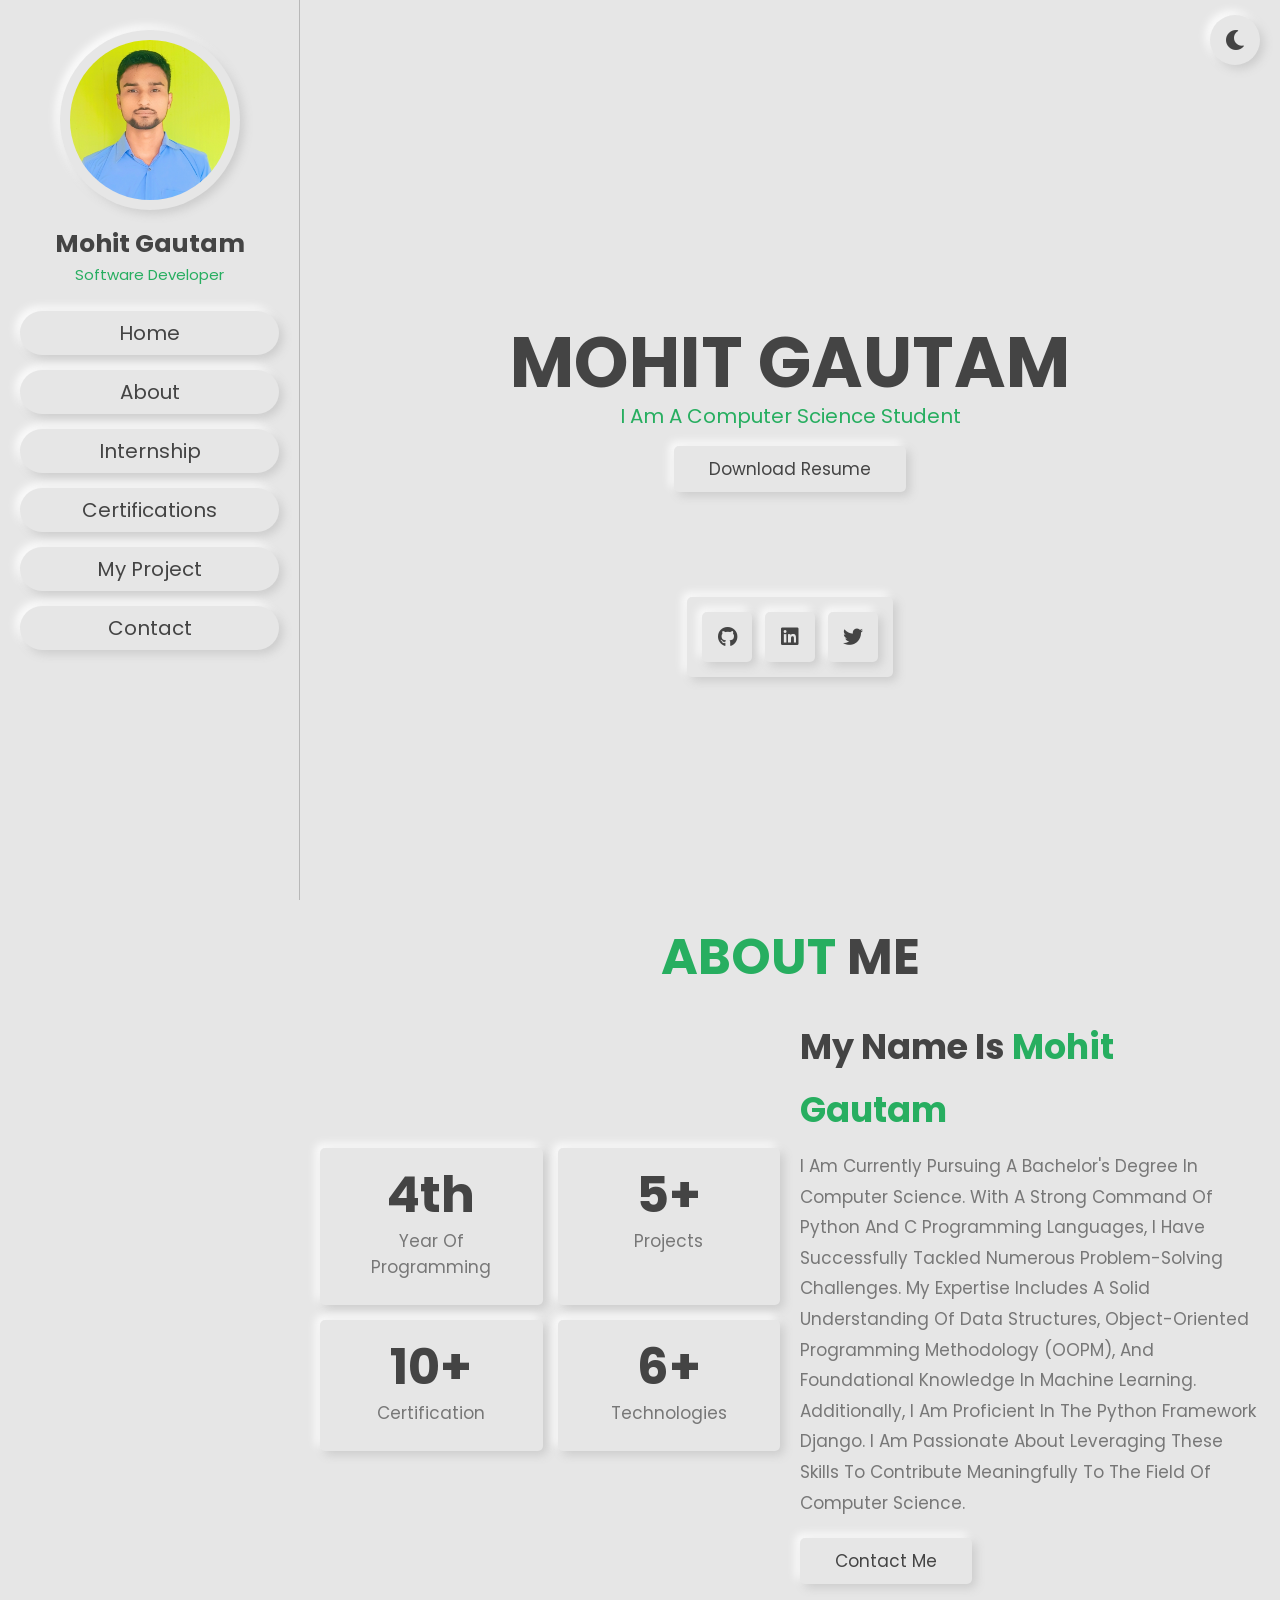
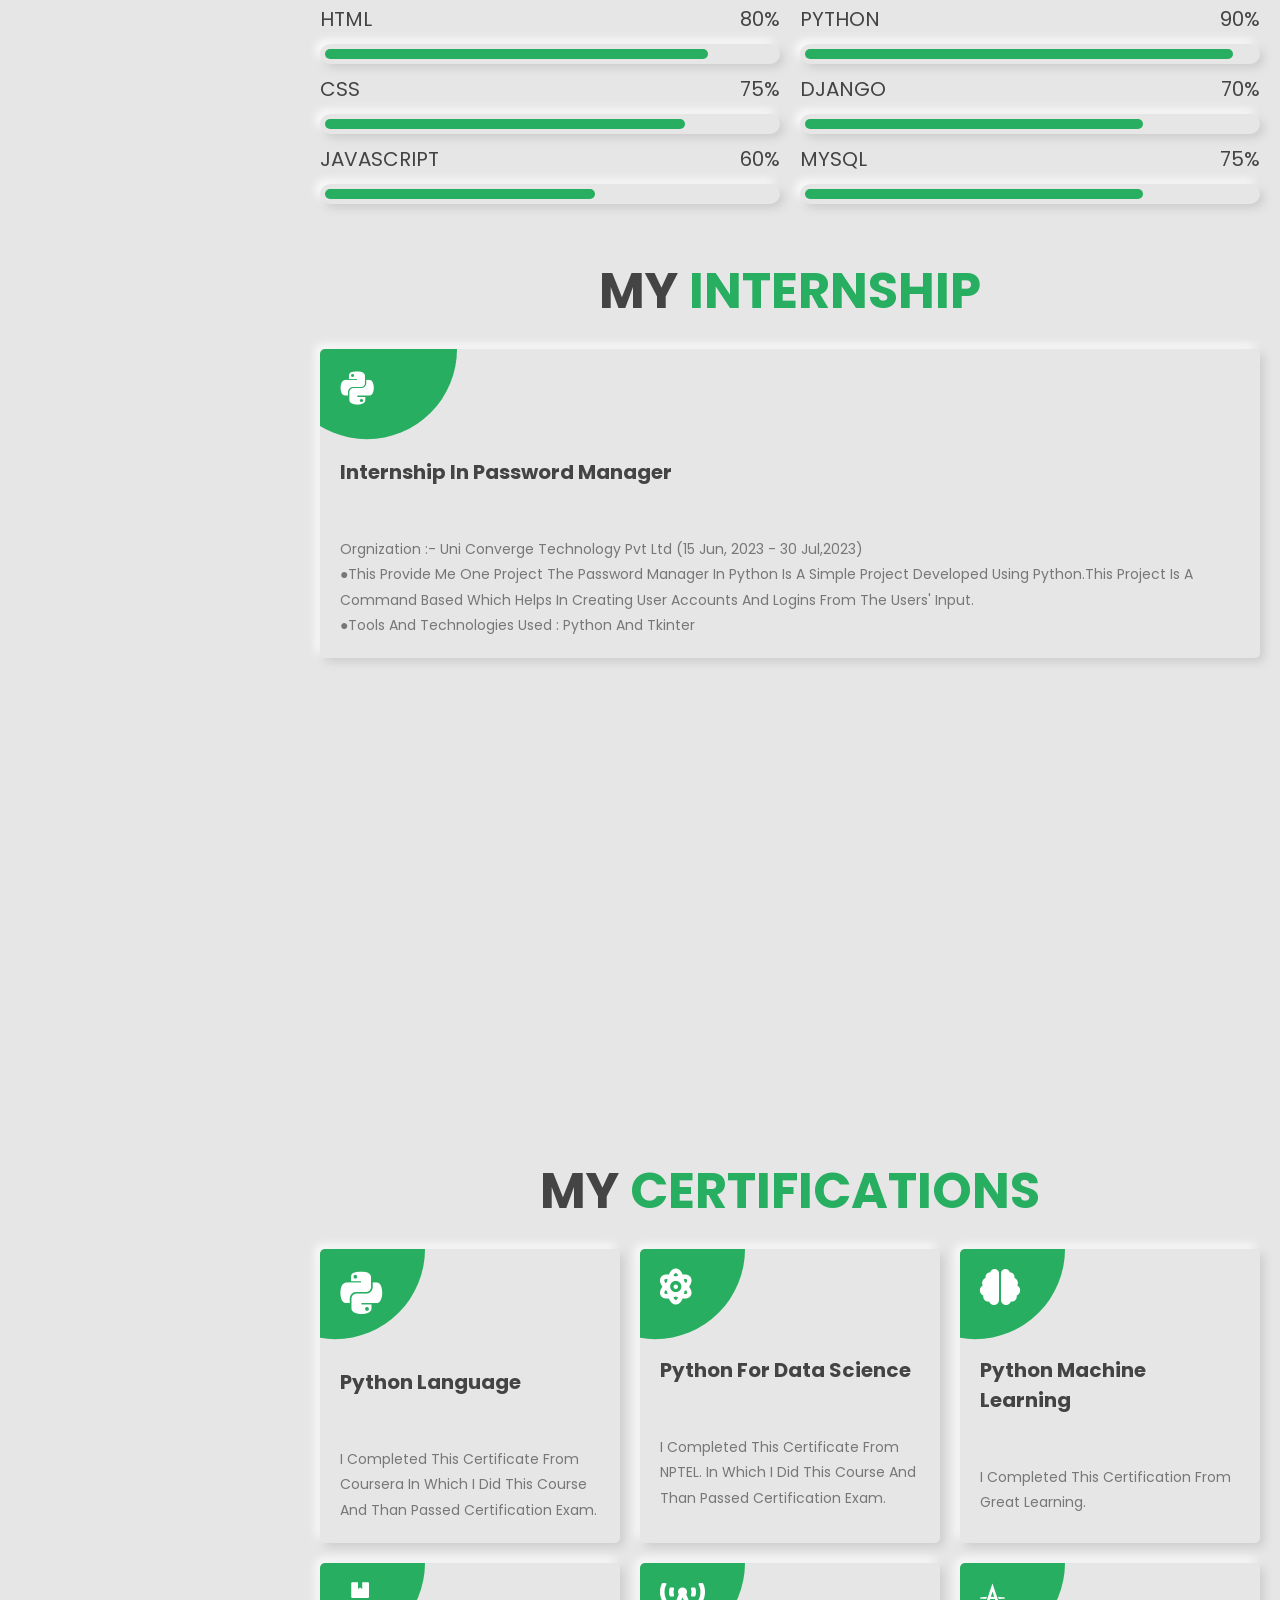
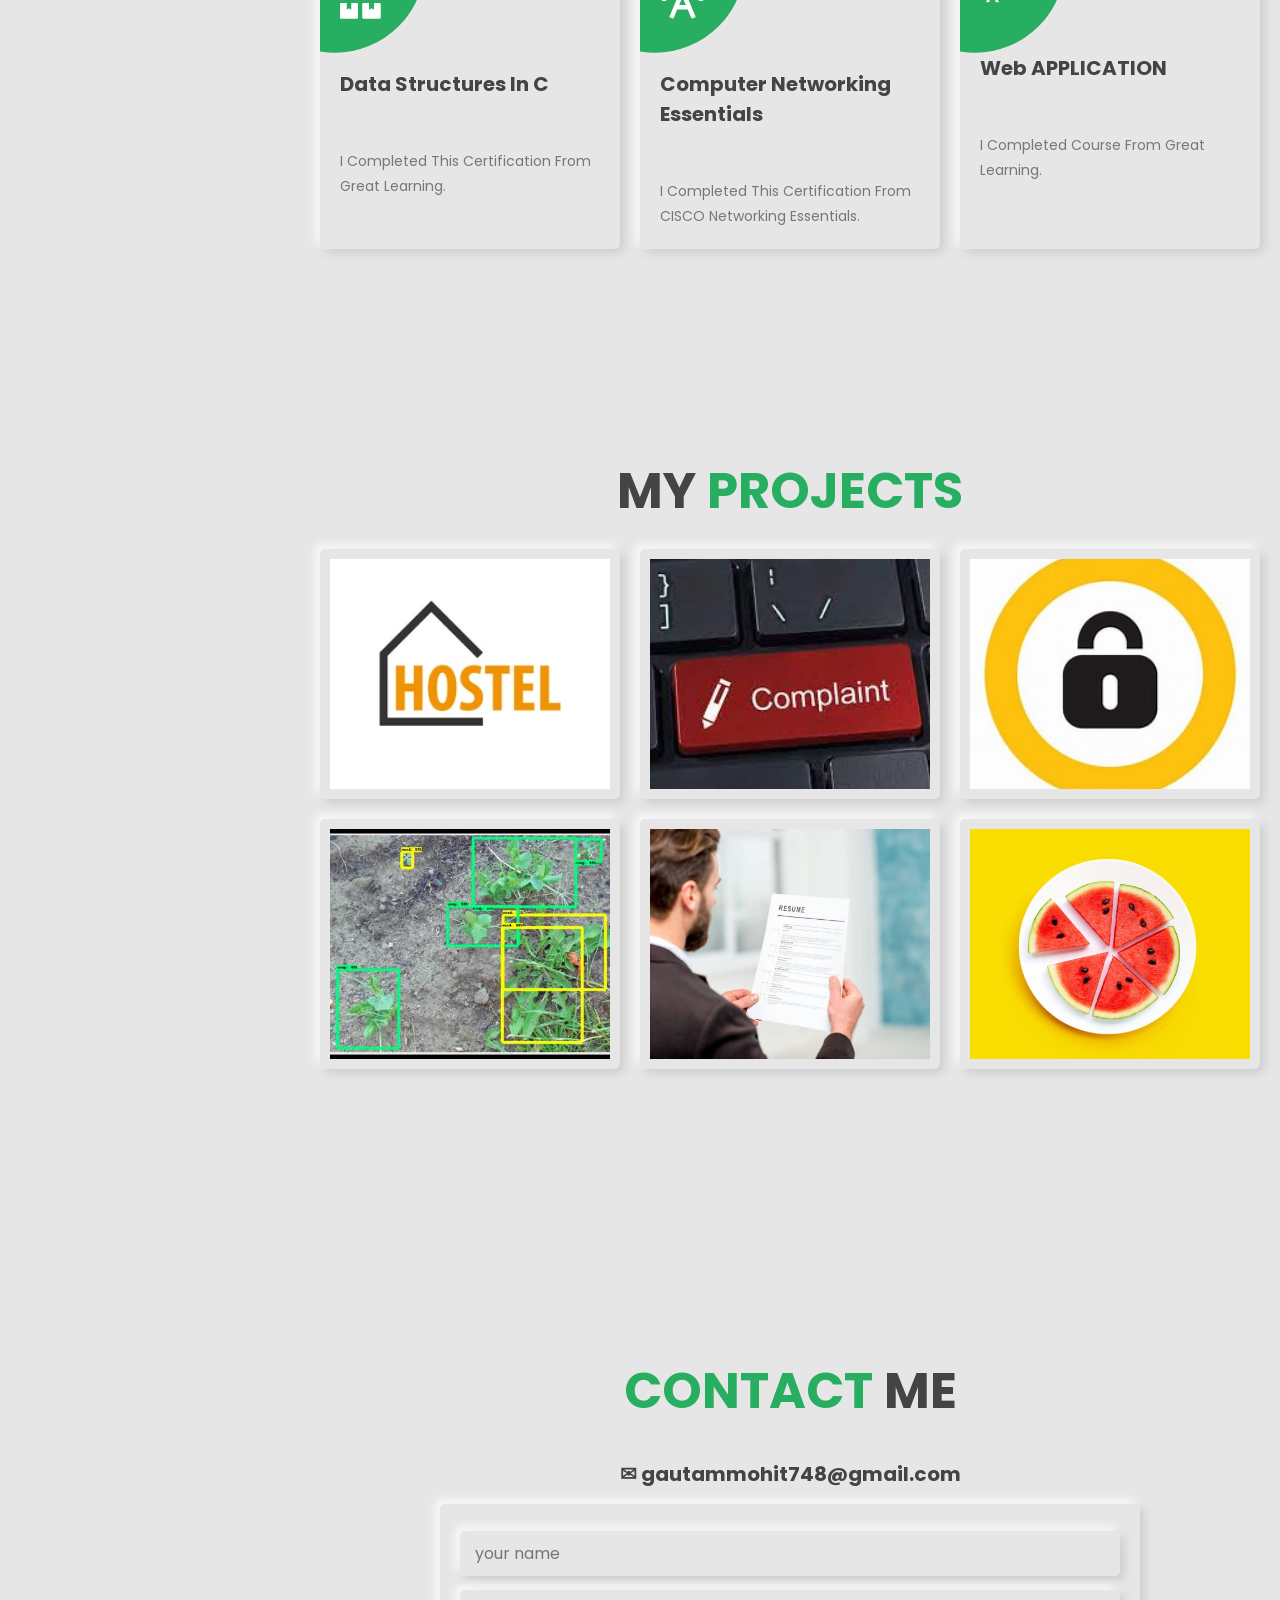
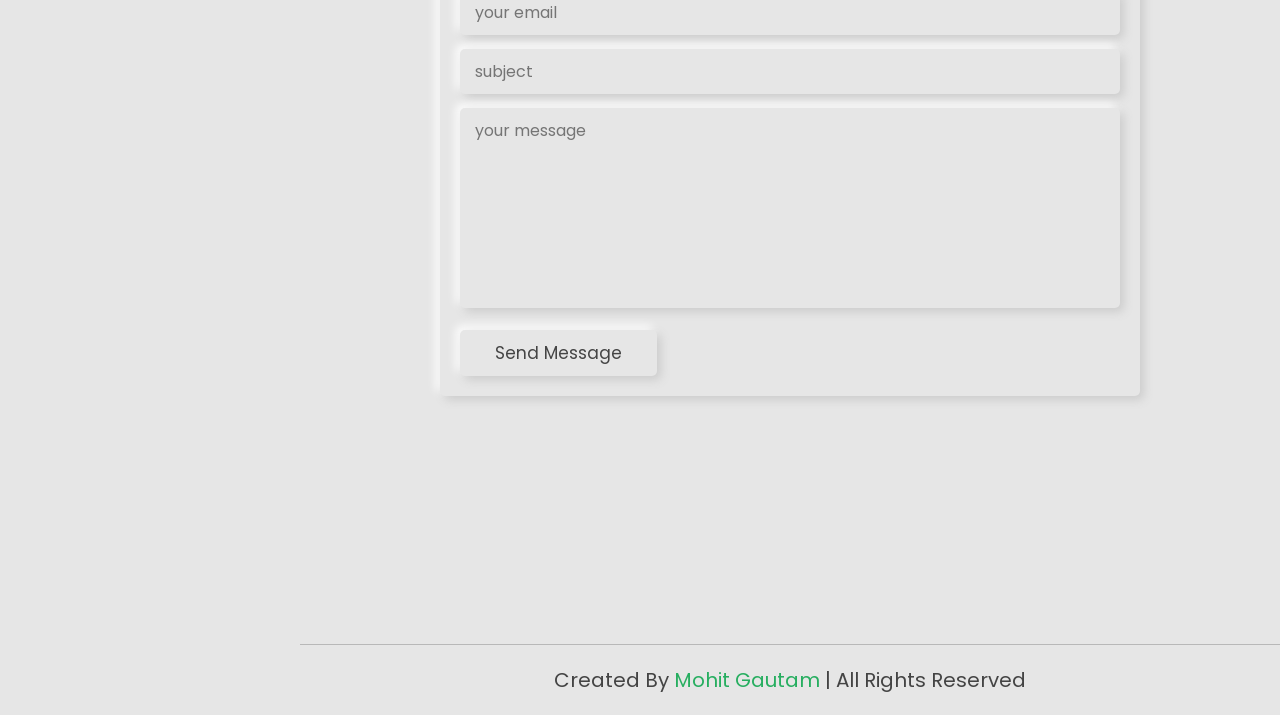
<file: portfolio-website-main/index.html>
<!DOCTYPE html>
<html lang="en">
<head>
    <meta charset="UTF-8">
    <meta http-equiv="X-UA-Compatible" content="IE=edge">
    <meta name="viewport" content="width=device-width, initial-scale=1.0">
    <title>portfolio website mohit gautam</title>

    <link rel="icon" type="image/x-icon" href="\image\M.jpg">
    <!-- font awesome cdn link  -->
    <link rel="stylesheet" href="https://cdnjs.cloudflare.com/ajax/libs/font-awesome/5.15.4/css/all.min.css">

    <!-- custom css file link  -->
    <link rel="stylesheet" href="css/style.css">

</head>
<body>
    
<!-- header section starts  -->

<header class="header">

    <div class="user">
        <img src="image/mohit1.jpg" alt="">
        <h3>Mohit Gautam</h3>
        <p>Software Developer</p>
    </div>

    <nav class="navbar">
        <a href="#home">home</a>
        <a href="#about">about</a>
        <a href="#internship">internship</a>
        <a href="#services">Certifications</a>
        <a href="#portfolio">my project</a>
        <a href="#contact">contact</a>
    </nav>

</header>

<!-- header section ends -->

<div id="menu-btn" class="fas fa-bars"></div>

<!-- theme toggler  -->

<div id="theme-toggler" class="fas fa-moon"></div>

<!-- home section starts  -->

<section class="home" id="home">

    <div class="content">
        <h3>Mohit Gautam</h3>
        <p>I am a Computer Science Student</p>
        <a href="https://drive.google.com/file/d/1IxUYRXVWRriE65G9YJpDT4CFjqtEAlNe/view" class="btn">download Resume</a>
        <p> </p>
        
    </div>

    <div class="share">
        <a href="https://github.com/Mohit200212" class="fab fa-github"></a>
        <a href="https://www.linkedin.com/in/mohit-gautam2002/" class="fab fa-linkedin"></a>
        <a href="https://twitter.com/095Mohit" class="fab fa-twitter"></a>
        <!-- <a href="https://www.hackerrank.com/rohitbhure09?hr_r=1" class="fab fa-hackerrank"></a> -->
    </div>

</section>



<!-- home section ends -->

<!-- about section starts  -->

<section class="about" id="about">

    <h1 class="heading"> <span>about</span> me </h1>

    <div class="row">

        <div class="box-container">
            <div class="box">
                <h3>4th</h3>
                <p>year of Programming</p>
            </div>
            <div class="box">
                <h3>5+</h3>
                <p>projects</p>
            </div>
            <div class="box">
                <h3>10+</h3>
                <p>Certification</p>
            </div>
            <div class="box">
                <h3>6+</h3>
                <p>technologies</p>
            </div>
        </div>
        
        
        <div class="content">
            
            <h3> My name is  <span>Mohit Gautam</span></h3>
            <p >I am currently pursuing a Bachelor's degree in Computer Science. With a strong command of Python and C programming languages, I have successfully tackled numerous problem-solving challenges. My expertise includes a solid understanding of Data Structures, Object-Oriented Programming Methodology (OOPM), and foundational knowledge in Machine Learning. Additionally, I am proficient in the Python framework Django. I am passionate about leveraging these skills to contribute meaningfully to the field of computer science.</p>
            <a href="https://www.linkedin.com/in/mohit-gautam2002/" class="btn">contact me</a>
        </div>
    

    </div>

    <div class="row">

        <div class="progress">
            <h3> HTML<span>80%</span> </h3>
            <div class="bar bar-1-1"><span></span></div>
            <h3> CSS <span>75%</span> </h3>
            <div class="bar bar-1-2"><span></span></div>
            <h3> JAVASCRIPT <span>60%</span> </h3>
            <div class="bar bar-1-3"><span></span></div>
        </div>

        <div class="progress">
            <h3> PYTHON <span>90%</span> </h3>
            <div class="bar bar-2-1"><span></span></div>
            <h3> DJANGO <span>70%</span> </h3>
            <div class="bar bar-2-2"><span></span></div>
            <h3> MYSQL<span>75%</span> </h3>
            <div class="bar bar-2-3"><span></span></div>
        </div>
            
        </div>

    </div>

</section>

<!-- about section ends -->

<!-- services section starts  -->
<section class="services" id="services">

    <h2 class="heading"> my <span>Internship</span></h2>

    <div class="box-container">

        <div class="box">
            <i class='fab fa-python' style='font-size:38px'></i>
            <a href="https://drive.google.com/file/d/1z_dqTRI1JWBliYPYaEKQVgI7hfsLIAqz/view"><h3>Internship In Password Manager</h3></a>

            <p>Orgnization :-
            Uni Converge Technology Pvt Ltd (15 Jun, 2023 - 30 Jul,2023)</p>
            <p>●This provide me one project the Password Manager in Python is a simple project developed using
                Python.This project is a command based which helps in creating user accounts and logins from the
                users' input.</p>
            <p>●Tools and Technologies Used : Python and Tkinter</p>
            
        </div>
    </div>
    </section>

<section class="services" id="services">

    <h1 class="heading"> my <span>Certifications</span></h1>

    <div class="box-container">

        <div class="box">
            <i class='fab fa-python' style='font-size:48px'></i>
        
            <a href="https://www.coursera.org/account/accomplishments/certificate/VUJLJ7WWTYCR"><h3>Python Language</h3></a>
            <p>I completed this certificate from coursera in which i did this course and than passed certification exam.</p>
        </div>

        <div class="box">
            <i class='fas fa-atom' style='font-size:36px'></i>
            <a href="https://drive.google.com/file/d/1_w_YbHLxxL0OmRN482enK9B-VE2bLDWk/view"><h3>Python for Data Science</h3></a>
            <p>I completed this certificate from NPTEL. In which i did this course and than passed certification exam.</p>
        </div>

        <div class="box">
            <i class='fas fa-brain' style='font-size:36px'></i>
            <a href="https://drive.google.com/file/d/10MKPbOBIwXg5vlitonNPRxrH9kGTR6Y-/view"><h3>Python Machine Learning</h3></a>
            <p>I completed this certification from Great Learning.</p>
        </div>

        <div class="box">
            <i class="fas fa-boxes" style="font-size:36px"></i>
            <a href="https://drive.google.com/file/d/1AVRDVzctN6rQskpf6qaG-DX1NFcPHL9K/view"><h3>Data Structures in c</h3></a>
            <p>I completed this certification from Great Learning.</p>
        </div>

        <div class="box">
            <i class='fas fa-broadcast-tower' style='font-size:36px'></i>
            <a href="https://drive.google.com/file/d/1VT7J2HKATN973h9byc4e2tFNLvvQsVtJ/view"><h3> Computer Networking Essentials</h3></a>
            <p>I completed this certification from CISCO Networking Essentials.</p>
        </div>

        <div class="box">
            <i class="fab fa-autoprefixer"></i>
            <h3>Web APPLICATION</h3>
            <p>I completed course from Great Learning.</p>
        </div>

    </div>

</section>

<!-- services section ends -->

<!-- portfolio section starts  -->

<section class="portfolio" id="portfolio">

    <h1 class="heading"> my <span>projects</span> </h1>

    <div class="box-container">

        <div class="box">
            <img src="image/Hostel reservation.jpeg" alt="">
            <div class="content">
                <a href="https://github.com/Mohit200212/Hostel_Reservation_System"><h3>Hostel Booking</h3></a>
            </div>
        </div>

        <div class="box">
            <img src="image/Online Compain System.jpeg" alt="">
            <div class="content">
                <a href="https://github.com/Mohit200212/Online_Complain_System"><h3> Complain System</h3></a>
            </div>
        </div>

        <div class="box">
            <img src="image/password manager.jpeg" alt="">
            <div class="content">
                <a href="https://github.com/Mohit200212/Password_Manager"> <h3>Password Manager </h3></a>
            </div>
        </div>

        <div class="box">
            <img src="image/crop and weed detection.jpg" alt="">
            <div class="content">
                <a href="https://github.com/Mohit200212/Crop_and_weed_detection"> <h3> Weed Detection </h3></a>
            </div>
        </div>

        <div class="box">
            <img src="image/resume.jpg" alt="">
            <div class="content">
                <a href="https://github.com/Mohit200212/Resume_Builder_Web_Application"><h3>Resume Builder</h3></a>
            </div>
        </div>

        <div class="box">
            <img src="image/img-6.jpg" alt="">
            <div class="content">
                <h3>project 06</h3>
            </div>
        </div>

    </div>

</section>

<!-- portfolio section ends -->

<!-- contact section starts -->

<section class="contact" id="contact">

    <h1 class="heading"> <span>contact</span> me </h1>


    <div >
        <h4 class="cr">✉ gautammohit748@gmail.com</h4>
    </div>
    <form action="https://formsubmit.co/gautammohit748@gmail.com" method = "POST">
        <input type="text" name="name" placeholder="your name"  class="box">
        <input type="email" name ="email" placeholder="your email" class="box">
        <input type="text" name = "subject" placeholder="subject" class="box">
        <textarea name="text" class="box" placeholder="your message" id="" cols="30" rows="10"></textarea>
        <input type="submit" value="send message" class="btn">
    </form>

</section>


<!-- contact section ends -->

<div class="credits"> created by <span>Mohit Gautam</span> | all rights reserved </div>


<!-- custom js file link  -->
<script src="js/script.js"></script>

</body>
</html>
</file>
<file: portfolio-website-main/css/style.css>
@import url('https://fonts.googleapis.com/css2?family=Poppins:wght@100;200;300;400;500;600;700&display=swap');

:root{
    --green:#27ae60;
    --black:#444;
    --light-color:#777;
    --bg-color:#e6e6e6;
    --border:.1rem solid rgba(0,0,0,.2);
    --box-shadow:.4rem .4rem 1rem #ccc,
                -.4rem -.4rem 1rem #fff;
    --box-shadow-inset:.4rem .4rem 1rem #ccc inset,
                      -.4rem -.4rem 1rem #fff inset;
}

*{
    font-family: 'Poppins', sans-serif;
    margin:0; padding:0;
    box-sizing: border-box;
    outline: none; border:none;
    text-decoration: none;
    text-transform: capitalize;
    transition: .2s linear;
}

html{
    font-size: 62.5%;
    overflow-x: hidden;
    scroll-behavior: smooth;
}

body{
    background: var(--bg-color);
    padding-left: 30rem;
}

body.active{
    --black:#fff;
    --light-color:#ddd;
    --bg-color:#222;
    --border:.1rem solid rgba(0,0,0,.4);
    --box-shadow:.4rem .4rem 1rem #111,
                -.4rem -.4rem 1rem #333;
    --box-shadow-inset:.4rem .4rem 1rem #111 inset,
                      -.4rem -.4rem 1rem #333 inset;
}


section{
    min-height: 100vh;
    padding:2rem;
}

.btn{
    margin-top: 1rem;
    display: inline-block;
    padding:1rem 3.5rem;
    border-radius: .5rem;
    font-size: 1.7rem;
    cursor: pointer;
    background: none;
    color:var(--black);
    box-shadow: var(--box-shadow);
}

.btn:hover{
    box-shadow: var(--box-shadow-inset);
    color:var(--green);
}

.heading{
    text-align: center;
    font-size: 5rem;
    color:var(--black);
    text-transform: uppercase;
    padding-bottom: 2rem;
}

.heading span{
    color:var(--green);
    text-transform: uppercase;
}

.header{
    position: fixed;
    top:0; left: 0;
    z-index: 999;
    background: var(--bg-color);
    width: 30rem;
    border-right: var(--border);
    height: 100%;
    padding:2rem;
    text-align: center;
}

.header .user img{
    margin:1rem 0;
    border:1rem solid transparent;
    border-radius: 50%;
    height: 18rem;
    width: 18rem;
    box-shadow: var(--box-shadow);
}

.header .user h3{
    color:var(--black);
    font-size: 2.5rem;
}

.header .user p{
    color:var(--green);
    font-size: 1.5rem;
}

.header .navbar{
    padding-top: 1rem;
}

.header .navbar a{
    display: block;
    margin:1.5rem 0;
    padding:.7rem;
    border-radius: 5rem;
    font-size: 2rem;
    box-shadow: var(--box-shadow);
    color:var(--black);
}

.header .navbar a:hover{
    box-shadow: var(--box-shadow-inset);
    color: var(--green);
}

#menu-btn{
    position: fixed;
    top:1.5rem; left: 2rem;
    z-index: 1000;
    height: 5rem;
    width: 5rem;
    line-height: 5rem;
    border-radius: 50%;
    font-size: 2rem;
    cursor: pointer;
    box-shadow: var(--box-shadow);
    text-align: center;
    color:var(--black);
    background: var(--bg-color);
    display: none;
}

#menu-btn:hover{
    color:var(--green);
    box-shadow: var(--box-shadow-inset);
}

#theme-toggler{
    position: fixed;
    top:1.5rem; right: 2rem;
    z-index: 1000;
    height: 5rem;
    width: 5rem;
    line-height: 5rem;
    border-radius: 50%;
    font-size: 2rem;
    cursor: pointer;
    box-shadow: var(--box-shadow);
    text-align: center;
    color:var(--black);
    background: var(--bg-color);
}

#theme-toggler:hover{
    color:var(--green);
    box-shadow: var(--box-shadow-inset);
}

.home{
    display: flex;
    flex-flow: column;
    align-items: center;
    justify-content: center;
    text-align: center;
}

.home .content h3{
    font-size: 7rem;
    color:var(--black);
    line-height: 1.1;
    text-transform: uppercase;
}

.home .content p{
    font-size: 2rem;
    color:var(--green);
    padding-bottom: .5rem;
}

.home .share{
    position: relative;
    top: 10rem;
    border-radius: .5rem;
    box-shadow: var(--box-shadow);
    padding:1rem;
}

.home .share a{
    height: 5rem;
    width: 5rem;
    line-height: 5rem;
    box-shadow: var(--box-shadow);
    margin:.5rem;
    font-size: 2rem;
    color:var(--black);
    border-radius: .5rem;
}

.home .share a:hover{
    box-shadow: var(--box-shadow-inset);
    color:var(--green);
}

.about .row{
    display: flex;
    align-items: center;
    flex-wrap: wrap-reverse;
    gap:2rem;
}

.about .row .box-container{
    flex:1 1 40rem;
    display: flex;
    gap:1.5rem;
    flex-wrap: wrap;
}

.about .row .box-container .box{
    flex:1 1 18rem;
    text-align: center;
    padding:2rem;
    border-radius: .5rem;
    box-shadow: var(--box-shadow);
}

.about .row .box-container .box h3{
    font-size: 5rem;
    color:var(--black);
    line-height: 1.1;
}

.about .row .box-container .box p{
    font-size: 1.7rem;
    color:var(--light-color);
    padding:.5rem 0;
}

.about .row .content{
    flex:1 1 40rem;
}

.about .row .content h3{
    font-size: 3.5rem;
    color:var(--black);
    line-height: 1.8;
}

.about .row .content h3 span{
    color:var(--green);
}

.about .row .content p{
    font-size: 1.7rem;
    color:var(--light-color);
    line-height: 1.8;
    padding:1rem 0;
}

.about .row:nth-child(3){
    padding-top: 2rem;
}

.about .row .progress{
    flex:1 1 40rem;
}

.about .row .progress h3{
    color:var(--black);
    font-weight: normal;
    font-size: 2rem;
    display: flex;
    align-items: center;
    justify-content: space-between;
}

.about .row .progress .bar{
    box-shadow: var(--box-shadow);
    border-radius: 5rem;
    height:2rem;
    padding:.5rem;
    margin:1rem 0;
}

.about .row .progress .bar span{
    display: block;
    height: 100%;
    background: var(--green);
    border-radius: 5rem;
}

.about .row .progress .bar-1-1 span{
    width: 85%;
}

.about .row .progress .bar-1-2 span{
    width: 80%;
}

.about .row .progress .bar-1-3 span{
    width: 60%;
}

.about .row .progress .bar-2-1 span{
    width: 95%;
}

.about .row .progress .bar-2-2 span{
    width: 75%;
}

.about .row .progress .bar-2-3 span{
    width: 75%;
}

.services .box-container{
    display: grid;
    grid-template-columns: repeat(auto-fit, minmax(27rem, 1fr));
    gap:2rem;
}

.services .box-container .box{
    padding:2rem;
    border-radius: .5rem;
    box-shadow: var(--box-shadow);
    position: relative;
    z-index: 0;
    overflow:hidden;
}

.services .box-container .box i{
    font-size:2rem;
    padding-bottom: 5rem;
    color:#fff;
}

.services .box-container .box h3{
    font-size:2rem;
    padding-bottom: 5rem;
    color:var(--black);
}

.services .box-container .box p{
    font-size:1.4rem;
    line-height: 1.8;
    color:var(--light-color);
}

.services .box-container .box::before{
    content: '';
    position: absolute;
    top:0; left: 0;
    height: 100%;
    width: 100%;
    background: var(--green);
    z-index: -1;
    clip-path: circle(9rem at 5% 0%);
    transition: .3s linear;
}

.services .box-container .box:hover::before{    
    clip-path: circle(100%);
}

.services .box-container .box:hover > *{
    color:#fff;
}

.portfolio .box-container{
    display: grid;
    grid-template-columns: repeat(auto-fit, minmax(27rem, 1fr));
    gap:2rem;
}

.portfolio .box-container .box{
    height: 25rem;
    border-radius: .5rem;
    overflow:hidden;
    box-shadow: var(--box-shadow);
    position: relative;
    border:1rem solid transparent;
}

.portfolio .box-container .box img{
    height: 100%;
    width: 100%;
    object-fit: cover;
}

.portfolio .box-container .box .content{
    position: absolute;
    top:0; left: 0;
    height: 100%;
    width: 100%;
    background: var(--bg-color);
    display: grid;
    place-items: center;
    transform: scale(0);
}

.portfolio .box-container .box:hover .content{
    transform: scale(1);
}

.portfolio .box-container .box .content h3{
    font-size: 2.5rem;
    color:var(--black);
    text-transform: uppercase;
    transform: translateY(-5rem);
    opacity: 0;
    transition-delay: .3s;
}

.portfolio .box-container .box:hover .content h3{
    transform: translateY(0rem);
    opacity: 1;
}
.intership .box-container .box:hover .content{
    transform: scale(1);
}

.intership .box-container .box .content h3{
    font-size: 2.5rem;
    color:var(--black);
    text-transform: uppercase;
    transform: translateY(-5rem);
    opacity: 0;
    transition-delay: .3s;
}

.intership .box-container .box:hover .content h3{
    transform: translateY(0rem);
    opacity: 1;
}

.contact form{
    margin:1rem auto;
    max-width: 70rem;
    border-radius: .5rem;
    box-shadow: var(--box-shadow);
    padding:2rem;
}

.contact form .box{
    padding:1rem 1.5rem;
    width:100%;
    background: none;
    color:var(--black);
    font-size: 1.6rem;
    text-transform: none;
    margin:.7rem 0;
    box-shadow: var(--box-shadow);
    border-radius: .5rem;
}

.contact form textarea{
    height: 20rem;
    resize: none;
}

.contact form .box:focus{
    box-shadow: var(--box-shadow-inset);
}

.credits{
    font-size: 2rem;
    text-align: center;
    padding:2rem 1rem;
    margin-top: 1rem;
    border-top: var(--border);
    color:var(--black);
}
.cr{
    font-size: 2rem;
    text-align: center;
    padding:0.5rem 0.5rem;
    text-transform: lowercase;
    margin-top: 0.5rem;
    color:var(--black);
}

.credits span{
    color: var(--green);
}

/* media queries  */

@media (max-width:991px){

    html{
        font-size: 55%;
    }

    body{
        padding-left: 0;
    }

    .header{
        left:-110%;
    }

    .header.active{
        left:0%;
        transition: .4s linear;
    }

    #menu-btn{
        display: initial;
    }

}

@media (max-width:450px){

    html{
        font-size: 50%;
    }

    .header{
        width:100%;
        border-right: 0;
    }

}
</file>
